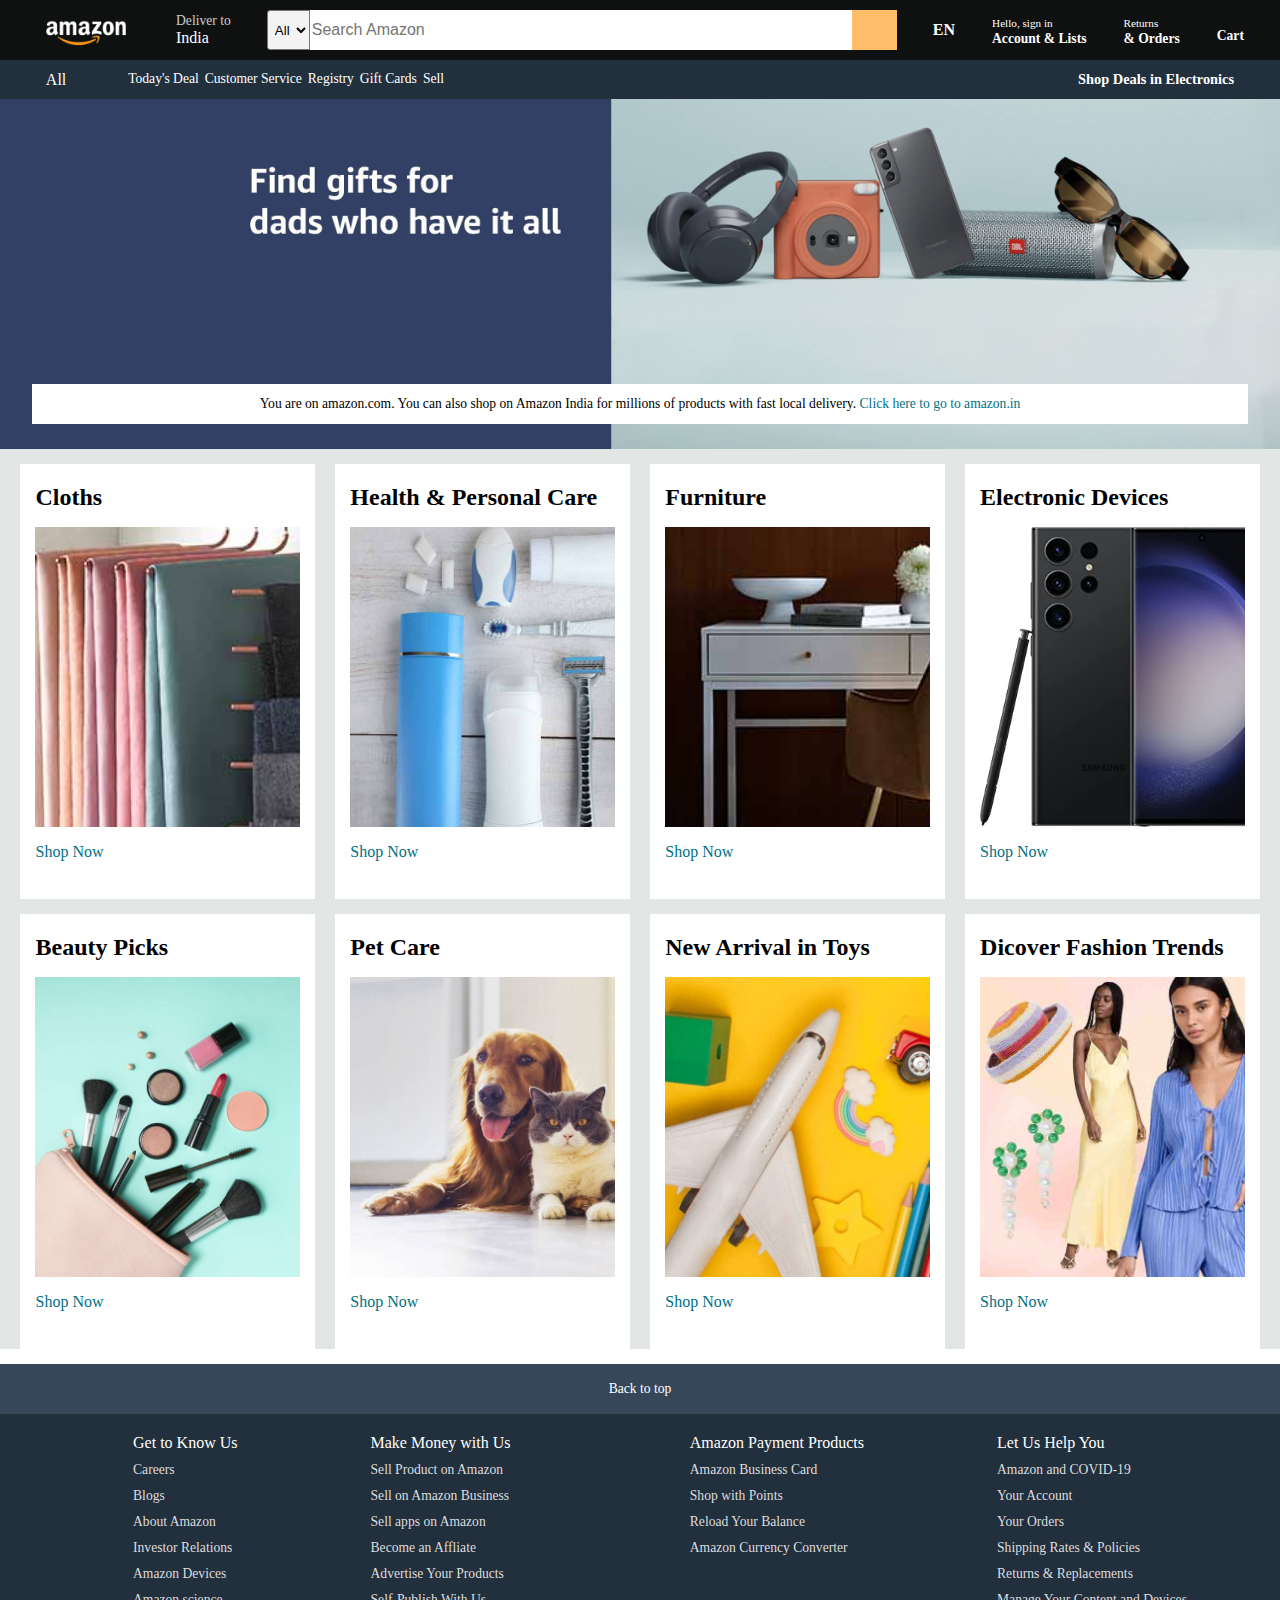
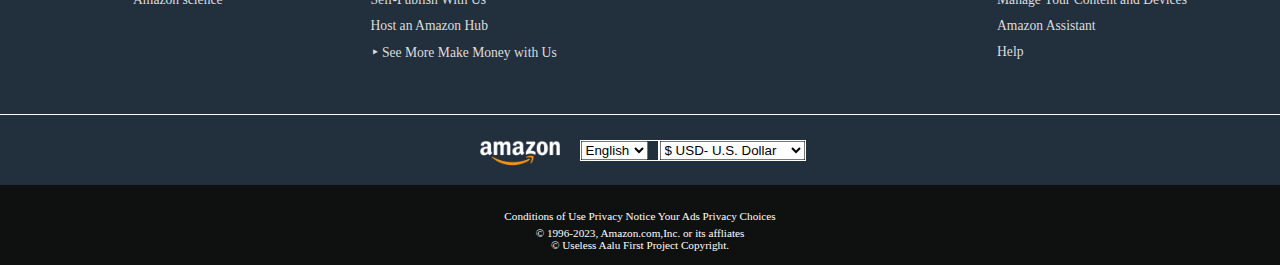
<file: Amazon/index.html>
<!DOCTYPE html>
<html lang="en">
<head>
    <meta charset="UTF-8">
    <meta name="viewport" content="width=device-width, initial-scale=1.0">
    <title>Amazon.com. Spend less. Smile more.</title>
    <link rel="stylesheet" href="style.css">
    <link href="https://fonts.cdnfonts.com/css/amazon-ember" rel="stylesheet">
    <link rel="stylesheet" href="https://cdnjs.cloudflare.com/ajax/libs/font-awesome/6.4.0/css/all.min.css" integrity="sha512-iecdLmaskl7CVkqkXNQ/ZH/XLlvWZOJyj7Yy7tcenmpD1ypASozpmT/E0iPtmFIB46ZmdtAc9eNBvH0H/ZpiBw==" crossorigin="anonymous" referrerpolicy="no-referrer">
    <link rel="shortcut icon" href="amazon-logo.jpg" type="image/x-icon">
</head>
<body>
    <header>
        <div class="nav-bar">
          
                <div class="nav-logo border">
                    <div class="logo">
                        
                    </div>
                </div>
                <div class="nav-address border">
                    <p class="add-first">Deliver to</p>
                    <div class="add-icon">
                        <i class="fa-solid fa-location-dot"></i>
                        <p class="add-second">India</p>
                    </div>
                </div>
                <div class="nav-search">
                    <select class="search-select">
                        <option >All</option>
                    </select>
                    <input type="text" placeholder="Search Amazon" class="search-input">
                    <div class="search-icon">
                        <button>
                            <i class="fa-solid fa-magnifying-glass"></i>
                        </button> 
                    </div>
                </div>
                <div class="nav-country border">
                    <i class="fa-brands fa-cc-amex"></i>
                    EN
                </div>
                <div class="nav-signin border">
                    <p><span>Hello, sign in</span></p>
                    <p class="nav-second">Account & Lists</p>
                </div>
                <div class="nav-return border">
                    <p><span>Returns</span></p>
                    <p class="nav-second">& Orders</p>
                </div>
                <div class="nav-cart border">
                    <i class="fa-solid fa-cart-shopping"></i>
                   Cart
                </div>
        </div>

        <div class="panel">
            <div class="panel-all border">
                <i class="fa-solid fa-bars"></i>
                All
            </div>
            <div class="panel-ops">
            <table>
                <tr> 
                    <td class="border">Today's Deal</td>
                    <td class="border">Customer Service</td>
                    <td class="border">Registry</td>
                    <td class="border">Gift Cards</td>
                    <td class="border">Sell</td>
                </tr>
            </table>
            </div>
            <div class="panel-deals border">
                Shop Deals in Electronics
            </div>
        </div>

    </header>

    <div class="hero-section">
        <div class="hero-message">
            <p>You are on amazon.com. You can also shop on Amazon India for millions of products with fast local delivery. <a href="https://www.amazon.in/">Click here to go to amazon.in</a></p>
        </div>
    </div>

    <div class="shop-section">
        <div class=" box">
            <div class="box-content">
                <h2>Cloths</h2>
            <div class="box-img" style="background-image: url('box1_image.jpg');">
            </div>
            <p><a href="see">Shop Now</a> </p>
            </div>
        </div>
        <div class=" box">
            <div class="box-content">
                <h2>Health & Personal Care</h2>
            <div class="box-img" style="background-image: url('box2_image.jpg');">
            </div>
            <p><a href="see">Shop Now</a> </p>
            </div>
        </div>
        <div class=" box">
            <div class="box-content">
                <h2>Furniture</h2>
            <div class="box-img" style="background-image: url('box3_image.jpg');">
            </div>
            <p><a href="see">Shop Now</a> </p>
            </div>
        </div>
        <div class=" box">
            <div class="box-content">
                <h2>Electronic Devices</h2>
            <div class="box-img" style="background-image: url('box4_image.jpg');">
            </div>
            <p><a href="see">Shop Now</a> </p>
            </div>
        </div>

        <div class=" box">
            <div class="box-content">
                <h2>Beauty Picks</h2>
            <div class="box-img" style="background-image: url('box5_image.jpg');">
            </div>
            <p><a href="see">Shop Now</a> </p>
            </div>
        </div>
        <div class= "box">
            <div class="box-content">
                <h2>Pet Care</h2>
            <div class="box-img" style="background-image: url('box6_image.jpg');">
            </div>
            <p><a href="see">Shop Now</a> </p>
            </div>
        </div>
        <div class=" box">
            <div class="box-content">
                <h2>New Arrival in Toys</h2>
            <div class="box-img" style="background-image: url('box7_image.jpg');">
            </div>
            <p><a href="see">Shop Now</a> </p>
            </div>
        </div>
        <div class=" box">
            <div class="box-content">
                <h2>Dicover Fashion Trends</h2>
            <div class="box-img" style="background-image: url('box8_image.jpg');">
            </div>
            <p><a href="see">Shop Now</a> </p>
            </div>
        </div>
    </div>
 
    <footer>
        <div class="foot-panel1">
            Back to top
        </div>
        <div class="foot-panel2">
            <ul>
                <p>Get to Know Us</p>
              <a href="">Careers</a>
              <a href="">Blogs</a>
              <a href="">About Amazon</a>
              <a href="">Investor Relations</a>
              <a href="">Amazon Devices</a>
              <a href="">Amazon science</a>
            </ul>
            <ul>
                <p>Make Money with Us</p>
              <a href="">Sell Product on Amazon</a>
              <a href="">Sell on Amazon Business</a>
              <a href="">Sell apps on Amazon</a>
              <a href="">Become an Affliate</a>
              <a href="">Advertise Your Products</a>
              <a href="">Self-Publish With Us</a>
              <a href="">Host an Amazon Hub</a>
              <a href="">&#8227 See More Make Money with Us</a>
            </ul>
            <ul>
                <p>Amazon Payment Products</p>
              <a href="">Amazon Business Card</a>
              <a href="">Shop with Points</a>
              <a href="">Reload Your Balance</a>
              <a href="">Amazon Currency Converter</a>
            </ul>
            <ul>
                <p>Let Us Help You</p>
              <a href="">Amazon and COVID-19</a>
              <a href="">Your Account</a>
              <a href="">Your Orders</a>
              <a href="">Shipping Rates & Policies</a>
              <a href="">Returns & Replacements</a>
              <a href="">Manage Your Content and Devices</a>
              <a href="">Amazon Assistant</a>
              <a href="">Help</a>
            </ul>
        </div>

        <div class="foot-panel3">
            <div class="logo"></div>
            <div class="scroll">
                <div class="lang">
                    <div class="lang-logo">
                        <i class="fa-solid fa-globe"></i> </div>
                        <div class="language">
                    <select name="language" id="language">
                        <option value="English">English</option>
                        <option value="Hindi">Hindi</option>
                        <option value="Punjabi">Punjabi</option>
                        <option value="Urdu">Urdu</option>
                        <option value="Tamil">Tamil</option>
                    </select>
                    </div>
                </div>
                
                <div class="currency">    
                    <select name="Currency" id="Currency">
                        <option value="none">&#36 USD- U.S. Dollar</option>
                        <option value="Indian Ruppe">&#8377 IND- Indian Rupee</option>
                        <option value="Yen">&#165 YEN</option>
                        <option value="Euro">&#8364 EURO</option>
                        <option value="Ruble">&#8381 RUBLE</option>
                    </select>
                </div>
                <div class="country">

                </div>
            </div>
        </div>

        <div class="foot-panel4">
            <div class="pages">
                <a href="">Conditions of Use</a>
                <a href="">Privacy Notice</a>
                <a href="">Your Ads Privacy Choices</a>
            </div>
            <div class="copyright">
                &#169 1996-2023, Amazon.com,Inc. or its affliates
            </div>
            <div class="mycopyright">
                &#169 Useless Aalu First Project Copyright.
            </div>
        </div>
    </footer>
</div>
</body>
</html>
</file>
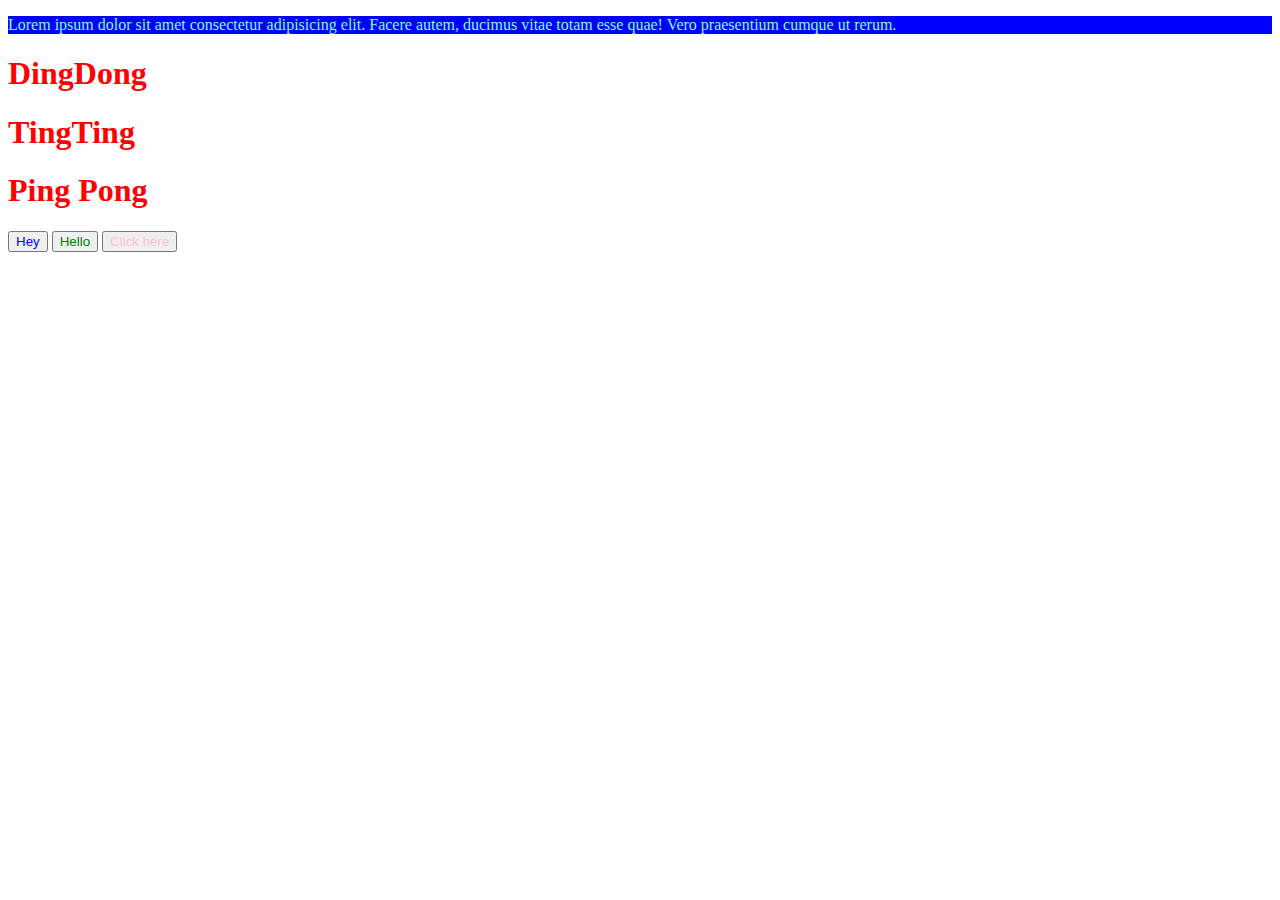
<file: Practice 1/index.html>
<!DOCTYPE html>
<html lang="en">
<head>
    <meta charset="UTF-8">
    <meta http-equiv="X-UA-Compatible" content="IE=edge">
    <meta name="viewport" content="width=device-width, initial-scale=1.0">
    <title>Document</title>
    <link rel="stylesheet" href="stylesheet.css">
    <style>
        #But{
           color: blue;
        }
       </style>
</head>
<body>

    <div>
        <p id="box">Lorem ipsum dolor sit amet consectetur adipisicing elit. Facere autem, ducimus vitae totam esse quae! Vero praesentium cumque ut rerum.</p>
    </div>
    <h1 class="first">
       DingDong
    </h1>
    <h1 class="first">
     TingTing
    </h1>
    <h1 class="first">
        Ping Pong
    </h1>
    <button id="But">
        Hey
    </button>
    <button id="hey">
        Hello
    </button>
    
    <button style="color: pink;">
        Click here
    </button>
</body>
</html>
</file>
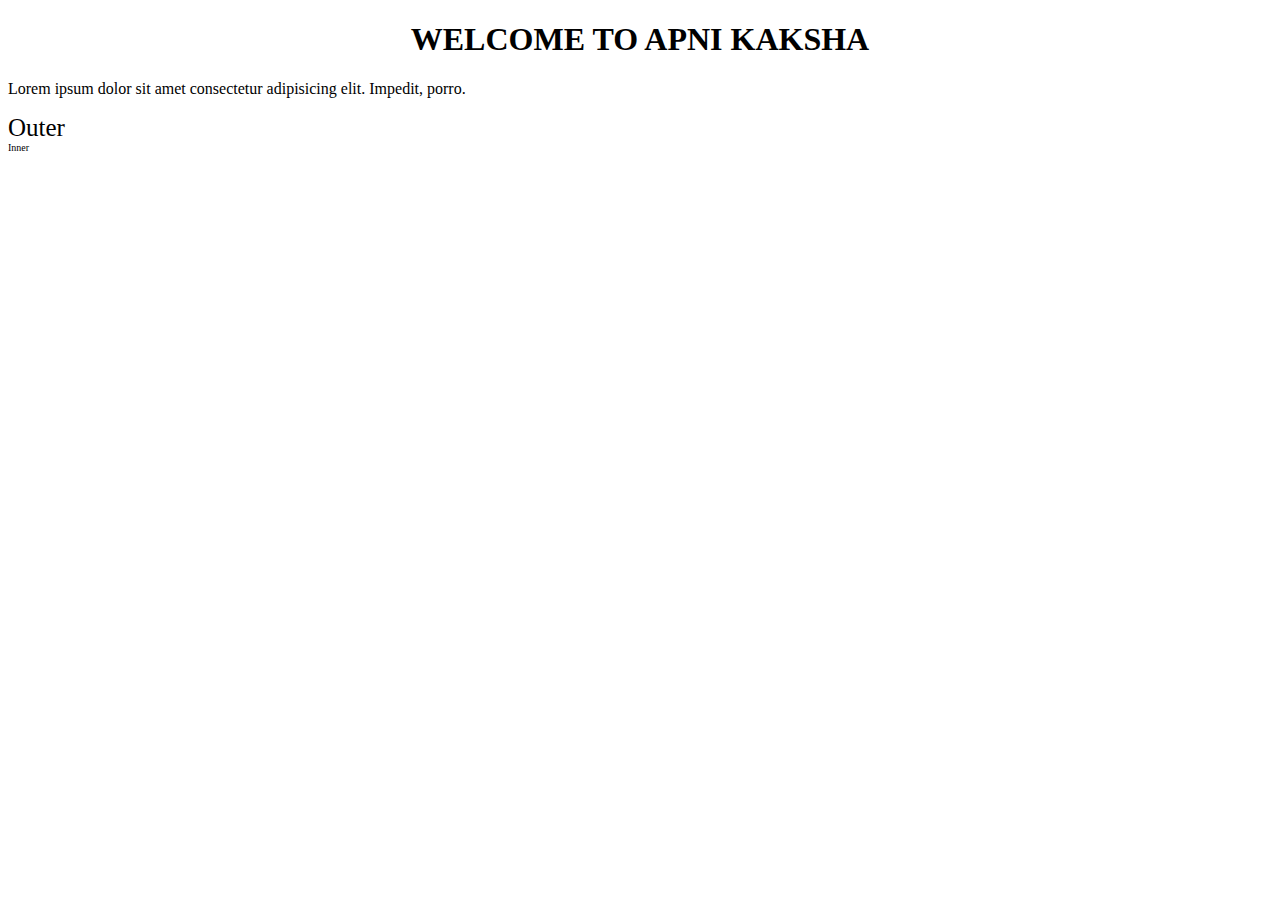
<file: Practice 2/index.html>
<!DOCTYPE html>
<html lang="en">
<head>
    <meta charset="UTF-8">
    <meta http-equiv="X-UA-Compatible" content="IE=edge">
    <meta name="viewport" content="width=device-width, initial-scale=1.0">
    <title>Document</title>
    <link rel="stylesheet" href="stylesheet.css">
</head>
<body>
    <h1>Welcome to apni kaksha</h1>
    <p>Lorem ipsum dolor sit amet consectetur adipisicing elit. Impedit, porro.</p>
    <div id="one">
        Outer
        <div id="two">Inner</div>
    </div>
</body>
</html>
</file>
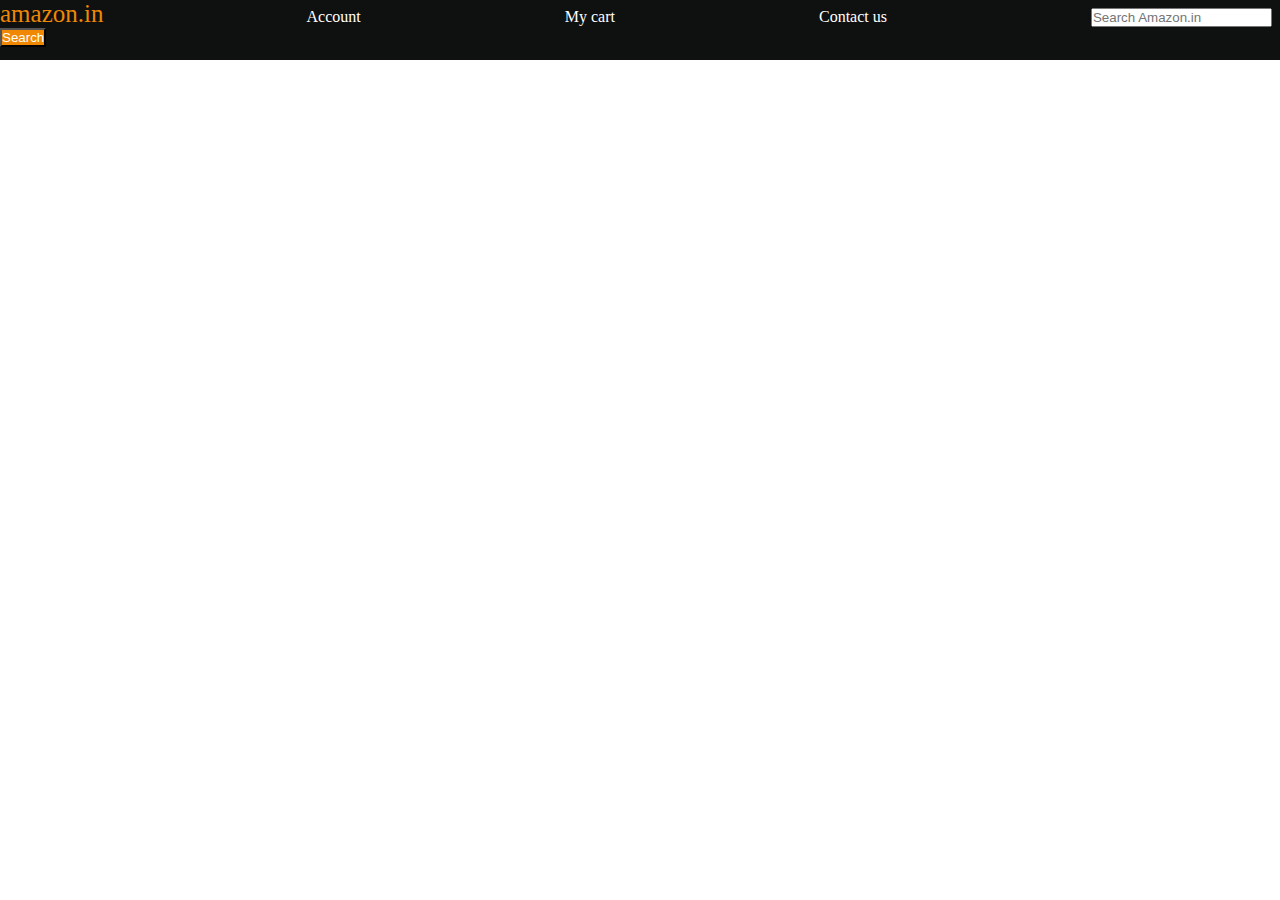
<file: Practice 3/index.html>
<!DOCTYPE html>
<html lang="en">
<head>
    <meta charset="UTF-8">
    <meta http-equiv="X-UA-Compatible" content="IE=edge">
    <meta name="viewport" content="width=device-width, initial-scale=1.0">
    <title>Document</title>
    <link rel="stylesheet" href="style.css">
</head>
<body>
    <!-- <div>
        Hello Everyone
    </div> -->
    <div>
        <a href="" id="logo">amazon.in</a>
        <a href="">Account</a>
        <a href="">My cart</a>
        <a href="">Contact us</a>
        <input type="textarea" placeholder="Search Amazon.in">
        </input>
        <button>Search</button>
    </div>

</body>
</html>
</file>
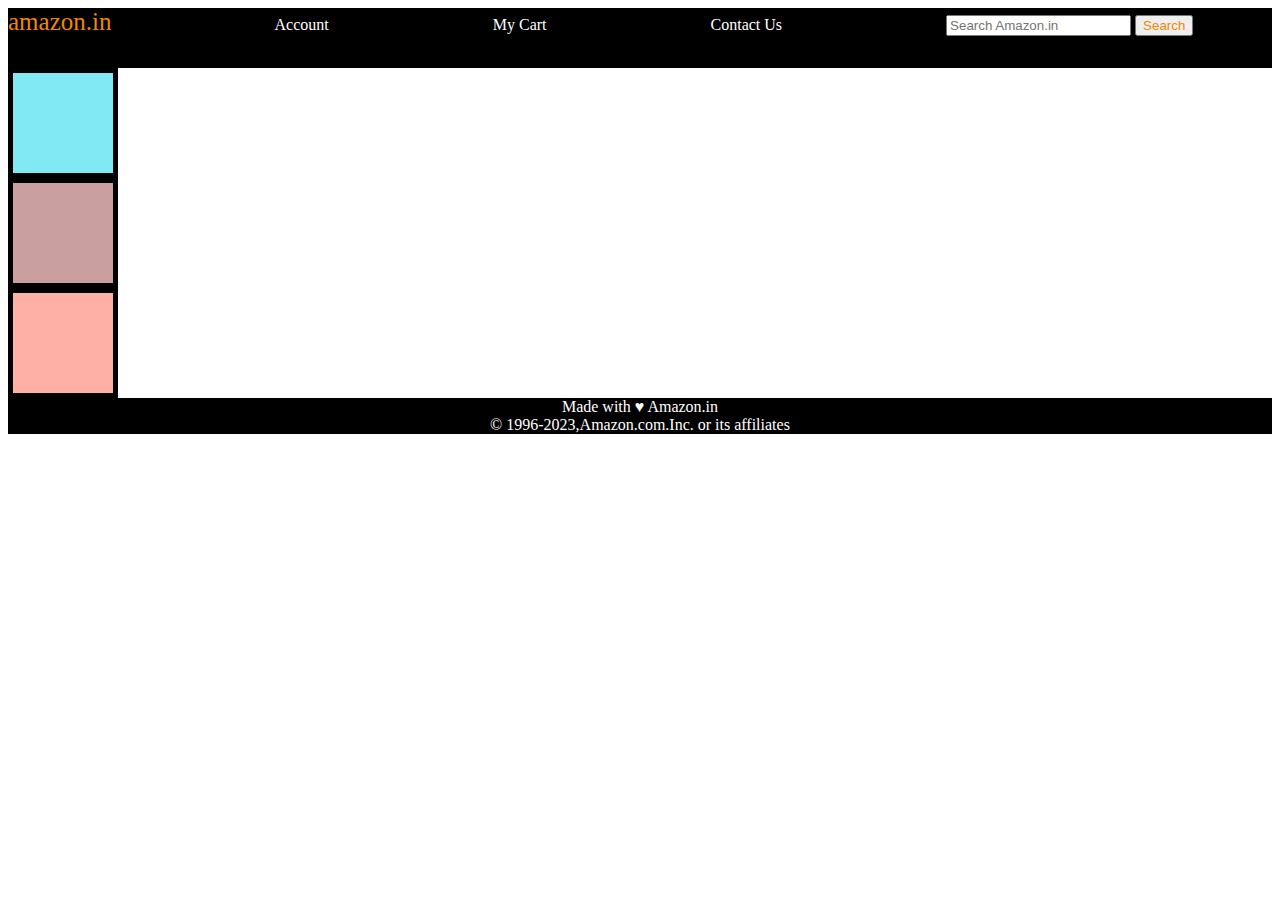
<file: Practice 4/index.html>
<!DOCTYPE html>
<html lang="en">
<head>
    <meta charset="UTF-8">
    <meta http-equiv="X-UA-Compatible" content="IE=edge">
    <meta name="viewport" content="width=device-width, initial-scale=1.0">
    <title>Document</title>
    <link rel="stylesheet" href="Style.css"></link>
</head>
<body>
    <header id="navbar">
        <a href="" class="ama" style="font-size: 25px;">amazon.in</a>
        <a href="">Account</a>
        <a href="">My Cart</a>
        <a href="">Contact Us</a>
        <input type="text" placeholder="Search Amazon.in">
        <button class="ama">Search</button>

    </header>

        <div class="div" style="background-color: rgba(3, 211, 234, 0.5);"></div>
    <div class="div" style="background-color: rgba(149, 63, 63,0.5)"></div>
    <div class="div" style="background-color: rgba(300, 98,78, 0.5);"></div>
    
    <footer>
    Made with &hearts; Amazon.in <br>
    &#169; 1996-2023,Amazon.com.Inc. or its affiliates
    </footer>
</body>
</html>
</file>
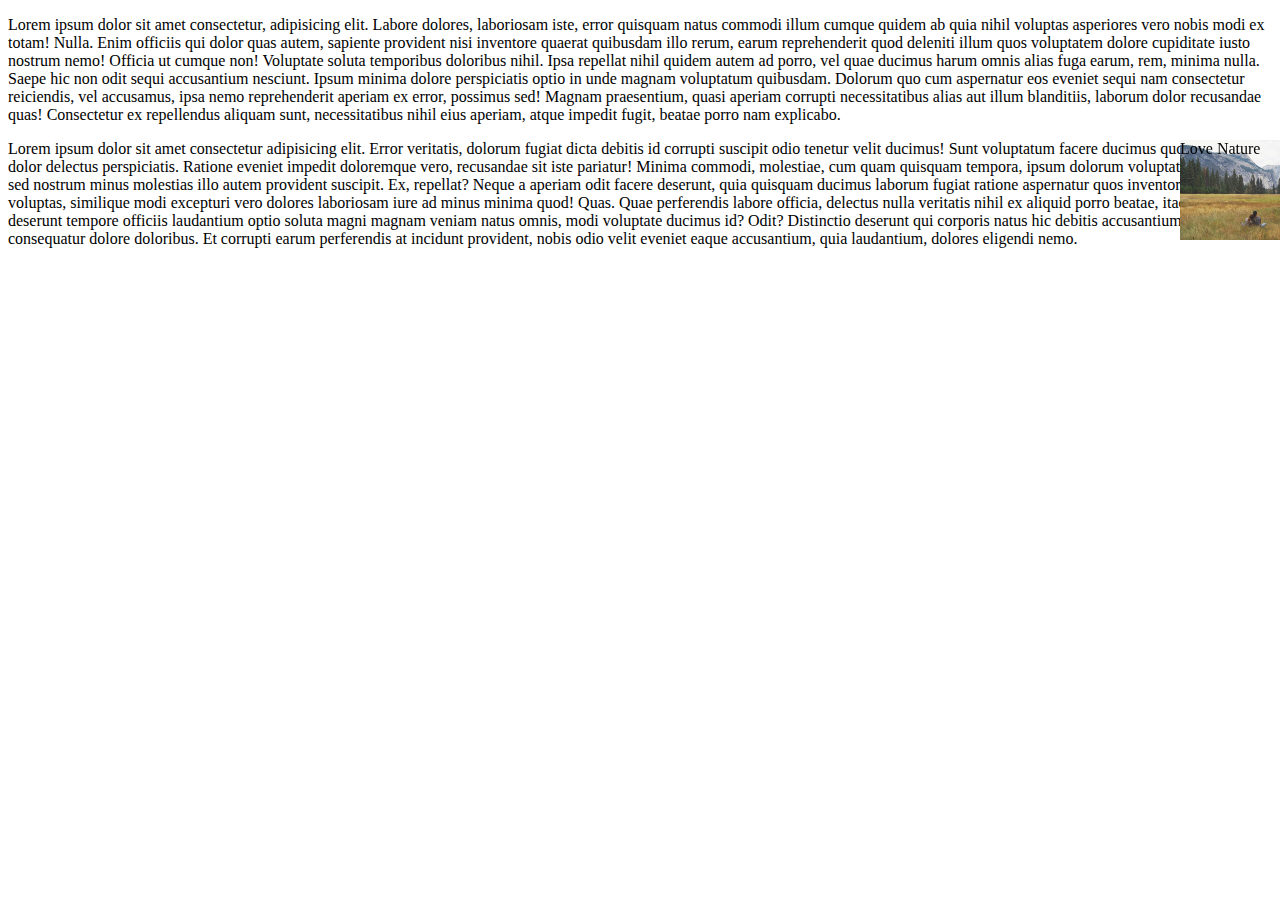
<file: Practice 5/index.html>
<!DOCTYPE html>
<html lang="en">
<head>
    <meta charset="UTF-8">
    <meta http-equiv="X-UA-Compatible" content="IE=edge">
    <meta name="viewport" content="width=device-width, initial-scale=1.0">
    <title>Document</title>
    <link rel="stylesheet" href="style.css">
</head>
<body>
    <p>Lorem ipsum dolor sit amet consectetur, adipisicing elit. Labore dolores, laboriosam iste, error quisquam natus commodi illum cumque quidem ab quia nihil voluptas asperiores vero nobis modi ex totam! Nulla.
    Enim officiis qui dolor quas autem, sapiente provident nisi inventore quaerat quibusdam illo rerum, earum reprehenderit quod deleniti illum quos voluptatem dolore cupiditate iusto nostrum nemo! Officia ut cumque non!
    Voluptate soluta temporibus doloribus nihil. Ipsa repellat nihil quidem autem ad porro, vel quae ducimus harum omnis alias fuga earum, rem, minima nulla. Saepe hic non odit sequi accusantium nesciunt.
    Ipsum minima dolore perspiciatis optio in unde magnam voluptatum quibusdam. Dolorum quo cum aspernatur eos eveniet sequi nam consectetur reiciendis, vel accusamus, ipsa nemo reprehenderit aperiam ex error, possimus sed!
    Magnam praesentium, quasi aperiam corrupti necessitatibus alias aut illum blanditiis, laborum dolor recusandae quas! Consectetur ex repellendus aliquam sunt, necessitatibus nihil eius aperiam, atque impedit fugit, beatae porro nam explicabo.
    </p>
    <div> 
Love Nature
    </div>
    <p>Lorem ipsum dolor sit amet consectetur adipisicing elit. Error veritatis, dolorum fugiat dicta debitis id corrupti suscipit odio tenetur velit ducimus! Sunt voluptatum facere ducimus quo blanditiis, dolor delectus perspiciatis.
    Ratione eveniet impedit doloremque vero, recusandae sit iste pariatur! Minima commodi, molestiae, cum quam quisquam tempora, ipsum dolorum voluptate laudantium sed nostrum minus molestias illo autem provident suscipit. Ex, repellat?
    Neque a aperiam odit facere deserunt, quia quisquam ducimus laborum fugiat ratione aspernatur quos inventore? Fugiat cum voluptas, similique modi excepturi vero dolores laboriosam iure ad minus minima quod! Quas.
    Quae perferendis labore officia, delectus nulla veritatis nihil ex aliquid porro beatae, itaque quas deserunt tempore officiis laudantium optio soluta magni magnam veniam natus omnis, modi voluptate ducimus id? Odit?
    Distinctio deserunt qui corporis natus hic debitis accusantium placeat, consequatur dolore doloribus. Et corrupti earum perferendis at incidunt provident, nobis odio velit eveniet eaque accusantium, quia laudantium, dolores eligendi nemo.</p>
</body>
</html>
</file>
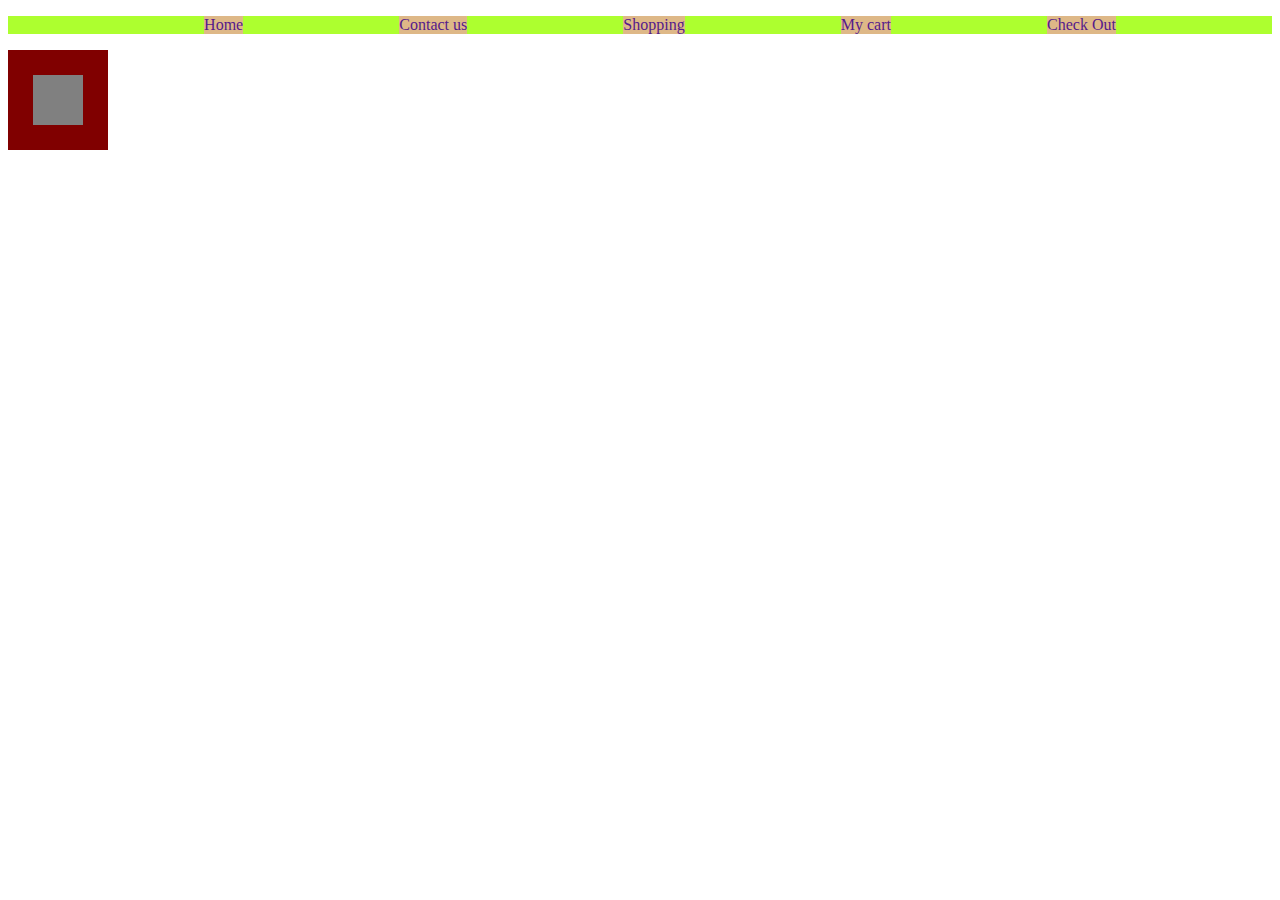
<file: Practice 6/index.html>
<!DOCTYPE html>
<html lang="en">
<head>
    <meta charset="UTF-8">
    <meta name="viewport" content="width=device-width, initial-scale=1.0">
    <title>Document</title>
    <link rel="stylesheet" href="style.css">
</head>
<body>
    <!-- <header>
    <div>
            <a href="" id="ama">amazon.in</a>
            <a href="">Account
            </a>
            <a href="">My Cart</a>
            <a href="">Shopping</a>
            <input type="text" placeholder="Search Amazon.in">
            <button>Search</button>
        </div>
    </header> -->
    <div>
        <ul>
            <li><a href="">Home</a></li>
            <li><a href="">Contact us</a></li>
            <li><a href="">Shopping</a></li>
            <li><a href="">My cart</a></li>
            <li><a href="">Check Out</a></li>
        </ul>

    </div>
    <div class="outer">
        <div class="inner">
 
        </div>
    </div>
    
</body>
</html>
</file>
<file: Amazon/style.css>
*{
    margin: 0;
    border: border-box;
}
.nav-bar{
    height: 60px;
    background-color:#0f1111;
    color:white;
    display: flex;
    align-items: center;
    justify-content: space-evenly;
}
.nav-logo{
     height: 50px;
     width:100px;
}
.logo{
    background-image: url(amazon_logo.png);
    background-size: cover;
    height: 50px;
    width:100px;
}
.border{
    border : 1.5px solid transparent;
}
.border:hover{
    border:1.5px solid white;
}

 /* box -2 */
.add-first{
 color: #cccccc;
 font-size: 0.85rem;
 margin-left: 3px;
}
.add-second{
font-size: 1rem;
margin-left:3px;
}
.add-icon{
    display: flex;
    align-items: center;
}

/* box-3 */
.nav-search{
    display: flex;
    justify-content: space-evenly;
    height: 40px;
    width: 630px;
    border-radius: 4px;
}
.search-select{
background-color: #f3f3f3;
width:50px;
text-align: center;
border-top-left-radius: 3px;
border-bottom-left-radius: 3px;
}
.search-input{
    width:100%;
    font-size: 1rem;
    border:none;

}
.search-icon{
   width:45px;
   display: flex;
   justify-content: center;
   align-items: center;
   font-size: 3rem;
   background-color:#febd68;
   

}
.nav-search:hover{
 border: solid 2px orange;
}
button{
    
    background-color:#febd68;
    border: none;
   height: 40px;
   width: 50px;
   border-top-right-radius: 3px;
   border-bottom-right-radius: 3px;
}
 /* country */
.nav-country i {
    color : rgb(232, 88, 88);
}
.nav-country{
    font-weight: 700;
}
 /* box-4 */
 span{
    font-size: 0.7rem;
 }
 .nav-second{
    font-size: 0.85rem;
    font-weight: 700;
 }

/* box-5 */
.nav-cart i {
  font-size: 30px;
}
.nav-cart{
    font-size: 0.85rem;
    font-weight: 700;
}

.panel{
    height: 39px;
    background-color: #222f3d;
    color: white;
    display: flex;
    align-items: center;
    justify-content: space-evenly;
}
.panel-ops p{
    display: inline;
}
/* .panel-ops td{
    border: solid white 2px;
} */
.panel-ops{
    font-size: 0.85rem;
    width: 70%;
    display: inline;
    padding: 8px 12px;
    margin: 5px 0px 6px;
}
.panel-deals{
    font-size: 0.9rem;
    font-weight: 700;
}
 /* hero-section */
.hero-section{
 background-image: url(hero_image.jpg);
 height: 350px;
 background-size: cover;
 display: flex;
 justify-content: center;
 align-items: flex-end;
}
.hero-message{
    background-color: white;
    color: black;
    height: 40px;
    display: flex;
    align-items: center;
    font-size: 0.85rem;
    justify-content: center;
    width: 95%;
    margin-bottom: 25px;
    
}
.hero-message a{
    text-decoration: none;
    color: #007185;
}

/* shop-section */
.shop-section{
    display: flex;
    flex-wrap: wrap;
    justify-content: space-evenly;
    background-color: #e2e7e6;
}
.box{
    /* border : 2px solid black; */
    height: 400px;
    width: 23%;
    background-color: white;
    padding: 20px 0px 15px;
    margin-top: 15px;
    
}
.box-img{
    height: 300px;
    background-size: cover;
    margin-top: 1rem;
    margin-bottom: 1rem; 
     
}
.box-content{
    margin-left: 15px;
    margin-right: 15px;
}
.box-content a{
    text-decoration: none;
    color: #007185;
}

/* footer  */
footer{
    margin-top: 15px;
}
.foot-panel1{
    background-color: #37475a;
    color: white;
    height: 50px;
    display: flex;
    justify-content: center;
    align-items: center;
    font-size: 0.85rem;
}

.foot-panel2{
 background-color: #222f3d;
 font-size: 1rem;
 color: white;
 height: 300px;
 display: flex;
 justify-content: space-evenly;
}
.foot-panel2 ul{
    margin-top: 20px;
}
.foot-panel2 ul a{
    display: block;
    text-decoration: none;
    font-size: 0.85rem;
    margin-top: 10px;
    color: #dddddd;
}

.foot-panel3{
    background-color: #222f3d;
    color: white;
    border-top: 0.5px solid white;
    height: 70px;
    display: flex;
    justify-content: center;
    align-items: center;
}
.logo{
    background-image: url(amazon_logo.png);
    height: 50px;
    background-size: cover;
    width: 100px;
}

.foot-panel4{
    background-color: #0f1111;
    color: white;
    /* display: flex;
    justify-content: center;
    align-items: center; */
    height: 80px;
    font-size: 0.7rem;
    text-align: center;
   
}
.pages{
    padding-top: 25px;
}
.pages a{
    text-decoration: none;
    color: white;
   
}
.copyright{
    padding-top: 5px; 
}
.lang{
    border: 1px solid white;
    display: flex;
    justify-content: center;
    align-items:center;
    margin-left: 5px;
    padding-right:10px;
}
#language{
    outline: 0px solid transparent;
}
.scroll{
    justify-content: space-between;

    padding: 5px;
    display: flex;
}
.currency{
    border: 1px solid White;
}
</file>
<file: Practice 1/stylesheet.css>
/* p{
    color:aquamarine;
    background-color:blue;
} */
#box{
    background-color: blue;
    color:aquamarine
    
}
.first{
    color: red;
}
#hey{
    color: green;
}
</file>
<file: Practice 2/stylesheet.css>
*{
    font-family: 'Times New Roman', Times, serif;
}
h1{
    text-align:center;
    text-transform: uppercase;
}

#one{
    font-size: 25px;
}
#two{
    font-size: 10px;
}
</file>
<file: Practice 3/style.css>
*{
    padding: 0px;
    margin: 0px;
}
/* div{
    height: 100px;
    width: 100px;
    background-color: green;
    border-radius: 50%;
    text-align: center;
} */
div{
    background-color: #0f1111;
    height: 60px;
}
#logo{
    color: #f08804;
    font-size: 25px;
}
a{
    color: white;
    text-decoration: none;
    margin-right: 200px;
}
button{
    background-color: #f08804;
    color: white;
}
</file>
<file: Practice 4/Style.css>
*{
    margin:none;
    padding: none;
}
#navbar{
    background-color: black;
    height: 60px;

}
a{
    color: white;
    margin-right: 160px;
    text-decoration: none;
}
.ama{
    color: #f08801 ;
}
.div{
    height: 100px;
    width: 100px;
    border: solid black 5px;
}
footer{
    color: white;
    background-color: black;
    text-align:center;
}
</file>
<file: Practice 5/style.css>
div{
    height: 100px;
    width:100px;
    background-image: url("Ha.jpg");
    background-size: cover;
    position: fixed;
    right:0px;
}
</file>
<file: Practice 6/style.css>
/* div{
    display: inline;
    height:200px;
    width:100px;
    background-color: black;
} */
/* a{
    color: magenta;
    text-decoration: none;
    margin-right: 150px;
  

}

#ama{
    font-size: 30px;
    color: rgb(236, 161, 23);
}
ul{
    justify-content: space-evenly;
} */

ul{
  
    background-color: greenyellow;
    
    display: flex;
    justify-content: space-evenly;
}
a{
    text-decoration: none;
}
li{
   display: inline;
    background-color: burlywood;
    list-style-type: none;
    
}
.outer{
    height: 100px;
    width: 100px;
    background-color: maroon;
    display: flex;
    justify-content: center;
    align-items: center;
}
.inner{
    height: 50px;
    width: 50px;
    background-color: gray;
    flex-wrap: wrap;
   
}
</file>
